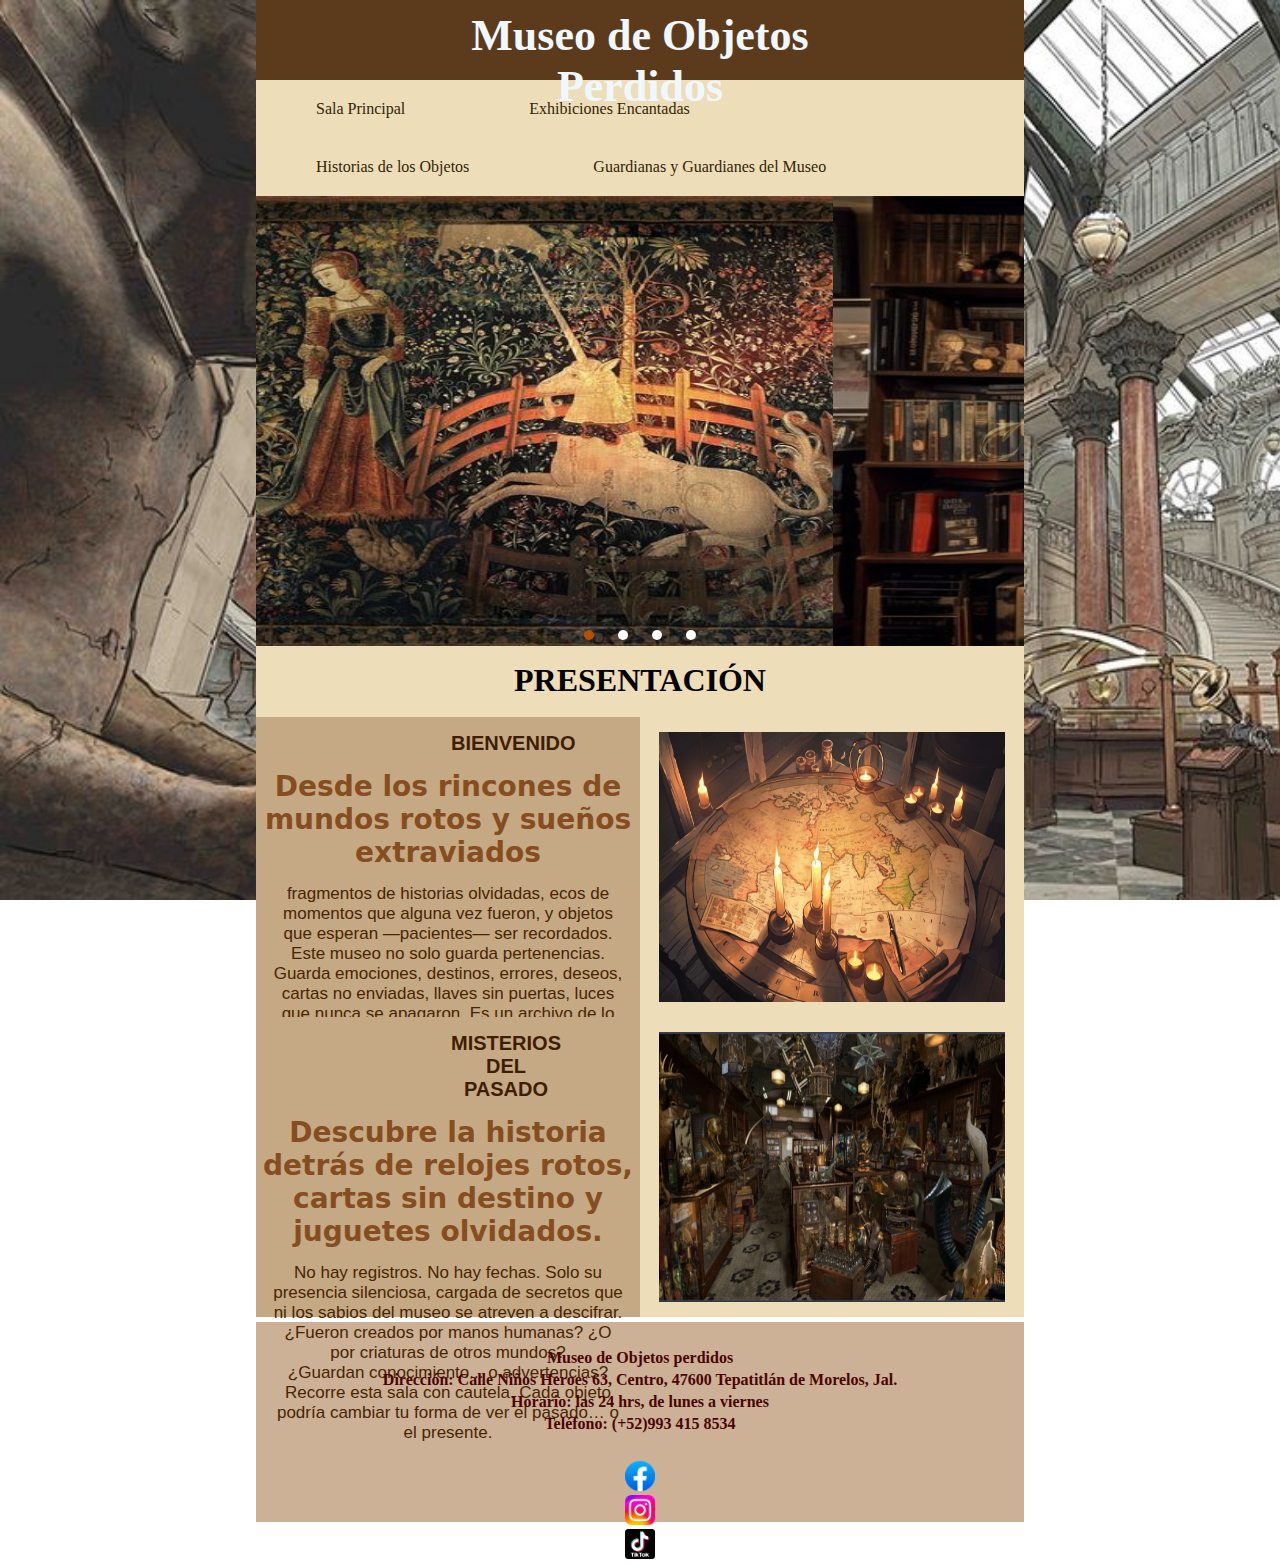
<file: index.html>
<!DOCTYPE html>
<html lang="es">
<head>
    <meta charset="UTF-8" />
    <title>Museo de Objetos perdidos</title>
    <link rel="shortcut icon" href="imagenes/icon1 sap.jpg">
    <link rel="stylesheet" type="text/css" href="estilos/estilos.css">
</head>
<body>
    <section id="contenedor">
        <header>
            <h1 id="titulo">Museo de Objetos Perdidos</h1>
        </header>

 <!-- seccion menu -->

         <section id="menuss">
            <nav class="menu">
<ul>
    <li><a href="">Sala Principal</a></li>
    <li><a href="Paginas/exhibiciones encantadas.html">Exhibiciones Encantadas</a></li>
    <li><a href="Paginas/Historias de los objetos.html">Historias de los Objetos</a></li>
    <li><a href="Paginas/Guardianes y guardianas.html">Guardianas y Guardianes del Museo</a></li>
</ul>
            </nav>

         </section>

<!--Carrusel-->
 <div id="slider">
  <input type="radio" name="slider" id="slide1" checked>
  <input type="radio" name="slider" id="slide2">  
  <input type="radio" name="slider" id="slide3">  
  <input type="radio" name="slider" id="slide4">   
<div id="slides">
    <div id="overflow">
        <div class="inner">
            <div class="slide slide_1">
                <a href="https://inteatro.ar/obras/objetos-perdidos/" target="_blank"><img src="imagenes/fantasy carr.jpg" width="1150px" height="450px"></a>
            </div>

           <div class="slide slide_2">
              <div class="slide-content">
                <a href="https://www.reddit.com/r/suggestmeabook/comments/1jhbc2b/books_about_lost_or_found_objects/?tl=es-419" target="_blank"><img src="imagenes/carr biblio.jpg" width="1150px" height="450px"></a>
              </div>
            </div>

            <div class="slide slide_3">
              <div class="slide-content">
                <a href="https://www.wonderdraft.net/" target="_blank"><img src="imagenes/caerr4.jpg" width="1150px" height="450px"></a>
              </div>
            </div> 

            <div class="slide slide_4">
              <div class="slide-content">
                <a href="https://inkarnate.com/" target="_blank"><img src="imagenes/carr2.jpg" width="1150px" height="450px"></a>
              </div>
            </div> 

        </div>
    </div>
  </div>


<div id="controls">
 <label for="slide1"></label>
 <label for="slide2"></label>
 <label for="slide3"></label>
 <label for="slide4"></label>
</div>

<div id="bullets">
 <label for="slide1"></label>
 <label for="slide2"></label>
 <label for="slide3"></label>
 <label for="slide4"></label>
</div>
</div>
<br>
<h1 style="text-align: center;" >PRESENTACIÓN</h1>
<br>

<!-- Seccion de Sala principal -->

<section id="Salaprincipal">

<article id="Presentacion">
    <h1 id="titulosdelindex">BIENVENIDO</h1>
    <h2>Desde los rincones de mundos rotos y sueños extraviados</h2>
    <p> fragmentos de historias olvidadas, 
      ecos de momentos que alguna vez fueron, y objetos que esperan —pacientes— ser recordados.
      Este museo no solo guarda pertenencias. Guarda emociones, destinos, errores, deseos, cartas no enviadas, 
      llaves sin puertas, luces que nunca se apagaron. 
      Es un archivo de lo intangible, una memoria compartida entre dimensiones.
      Aquí no hay relojes que marquen el tiempo correcto, ni mapas que señalen rutas reales. 
      Lo que habita este lugar no es visible para todos</p>
</article>

    
    <article id="foto">
        <img src="imagenes/mapa in 1.jpg" width="573px" height="300px">
    </article>			
</section>

   <!-- Seccion de Misterios del pasado -->
 
<section id="Salaprincipal">

<article id="Presentacion">
    <h1 id="titulosdelindex">MISTERIOS DEL PASADO</h1>
    <h2>Descubre la historia detrás de relojes rotos, cartas sin destino y juguetes olvidados.</h2>
    <p>No hay registros. No hay fechas. Solo su presencia silenciosa, cargada de secretos que ni los sabios del museo se atreven a descifrar.<br>

¿Fueron creados por manos humanas? ¿O por criaturas de otros mundos?<br>
¿Guardan conocimiento... o advertencias?
<br>
Recorre esta sala con cautela. Cada objeto podría cambiar tu forma de ver el pasado… o el presente.</p>
</article>

    <article id="foto">
        <img src="imagenes/objetos mist.jpg" width="573px" height="300px"> 
    </article>
</section>

<footer>
    
        <h5 id="parrafo"> 
            Museo de Objetos perdidos
            <br>Dirección: Calle Niños Heroes 63, Centro, 47600 Tepatitlán de Morelos, Jal.
            <br>Horario: las 24 hrs, de lunes a viernes
            <br>Teléfono: (+52)993 415 8534
        </h5>

         <article id="redes">
		      <a href="https://www.facebook.com/share/1C6ScyDPeB/" target="_blank"><img src="imagenes/2021_Facebook_icon.svg.png" width="30" height="30" alt=""/></a>
			    <a href="https://www.instagram.com/su_ajlt?igsh=ODhreXk1NWRteWE3" target="_blank"><img src="imagenes/Instagram_logo_2022.svg.webp" width="30" height="30" alt=""/></a>
			    <img src="imagenes/TikTok-logo.jpg" width="30" height="30" alt=""/>
         </article>
</footer>

    </article>
    </section>
</body>
</html>
</file>
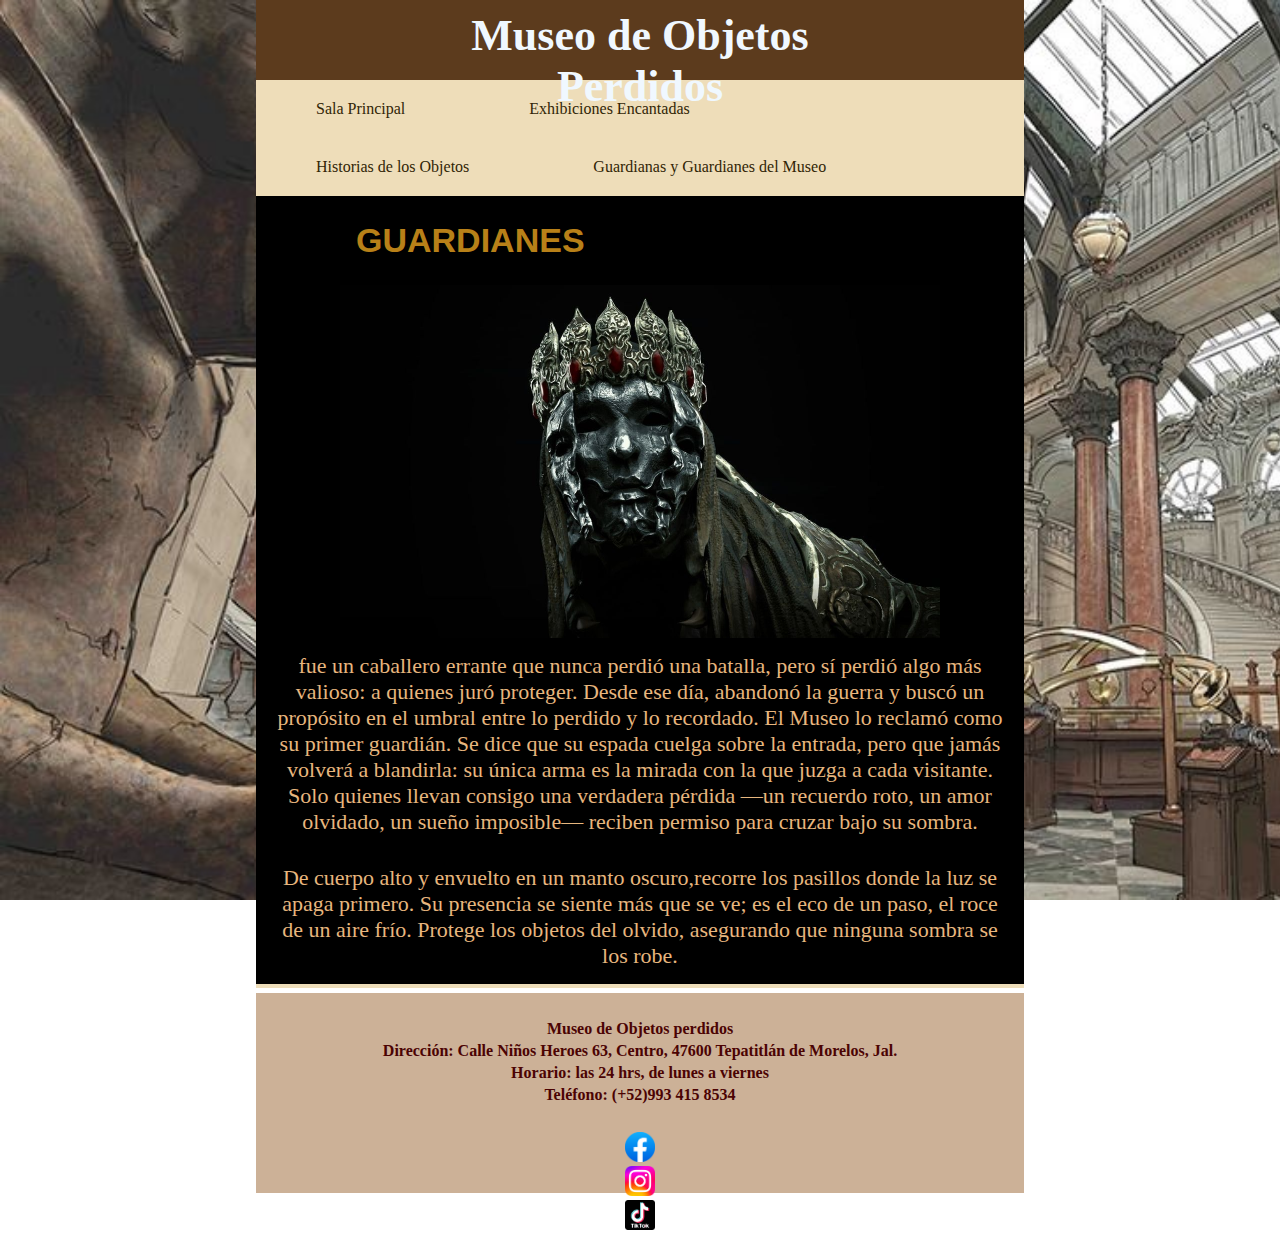
<file: Paginas/contenidoExhibicion.html>
<!DOCTYPE html>
<html lang="es">
<head>
    <meta charset="UTF-8" />
    <title>Museo de Objetos perdidos</title>
    <link rel="shortcut icon" href="imagenes/icon1 sap.jpg">
    <link rel="stylesheet" type="text/css" href="../estilos/estilos.css">
</head>
<body>
    <section id="contenedor">
        <header>
            <h1 id="titulo">Museo de Objetos Perdidos</h1>
        </header>

 <!-- seccion menu -->

         <section id="menuss">
            <nav class="menu">
<ul>
    <li><a href="../index.html">Sala Principal</a></li>
    <li><a href="">Exhibiciones Encantadas</a></li>
    <li><a href="">Historias de los Objetos</a></li>
    <li><a href="../Paginas/Guardianes y guardianas.html">Guardianas y Guardianes del Museo</a></li>
</ul>
            </nav>

         </section>



<section id="Guardianes">

<article id="contenido">
<h2 id="titulosdesubpaginas">GUARDIANES</h2>

<img src="../imagenes/Guardian Salva.jpg">

<P>fue un caballero errante que nunca perdió una batalla, pero sí perdió algo más valioso: a quienes juró proteger. Desde ese día, abandonó la guerra y buscó un propósito en el umbral entre lo perdido y lo recordado.
El Museo lo reclamó como su primer guardián. Se dice que su espada cuelga sobre la entrada, pero que jamás volverá a blandirla: 
su única arma es la mirada con la que juzga a cada visitante. 
Solo quienes llevan consigo una verdadera pérdida —un recuerdo roto, un amor olvidado, un sueño imposible— reciben permiso para cruzar bajo su sombra.</P>

<p>De cuerpo alto y envuelto en un manto oscuro,recorre los pasillos donde la luz se apaga primero. 
    Su presencia se siente más que se ve; es el eco de un paso, el roce de un aire frío. 
    Protege los objetos del olvido, asegurando que ninguna sombra se los robe.</p>


</article>
</section>




<footer>
    
        <h5 id="parrafo"> 
            Museo de Objetos perdidos
            <br>Dirección: Calle Niños Heroes 63, Centro, 47600 Tepatitlán de Morelos, Jal.
            <br>Horario: las 24 hrs, de lunes a viernes
            <br>Teléfono: (+52)993 415 8534
        </h5>

         <article id="redes">
		      <a href="https://www.facebook.com/share/1C6ScyDPeB/" target="_blank"><img src="../imagenes/2021_Facebook_icon.svg.png" width="30" height="30" alt=""/></a>
			    <a href="https://www.instagram.com/su_ajlt?igsh=ODhreXk1NWRteWE3" target="_blank"><img src="../imagenes/Instagram_logo_2022.svg.webp" width="30" height="30" alt=""/></a>
			    <img src="../imagenes/TikTok-logo.jpg" width="30" height="30" alt=""/>
         </article>
</footer>

    </article>
    </section>
</body>
</html>
</file>
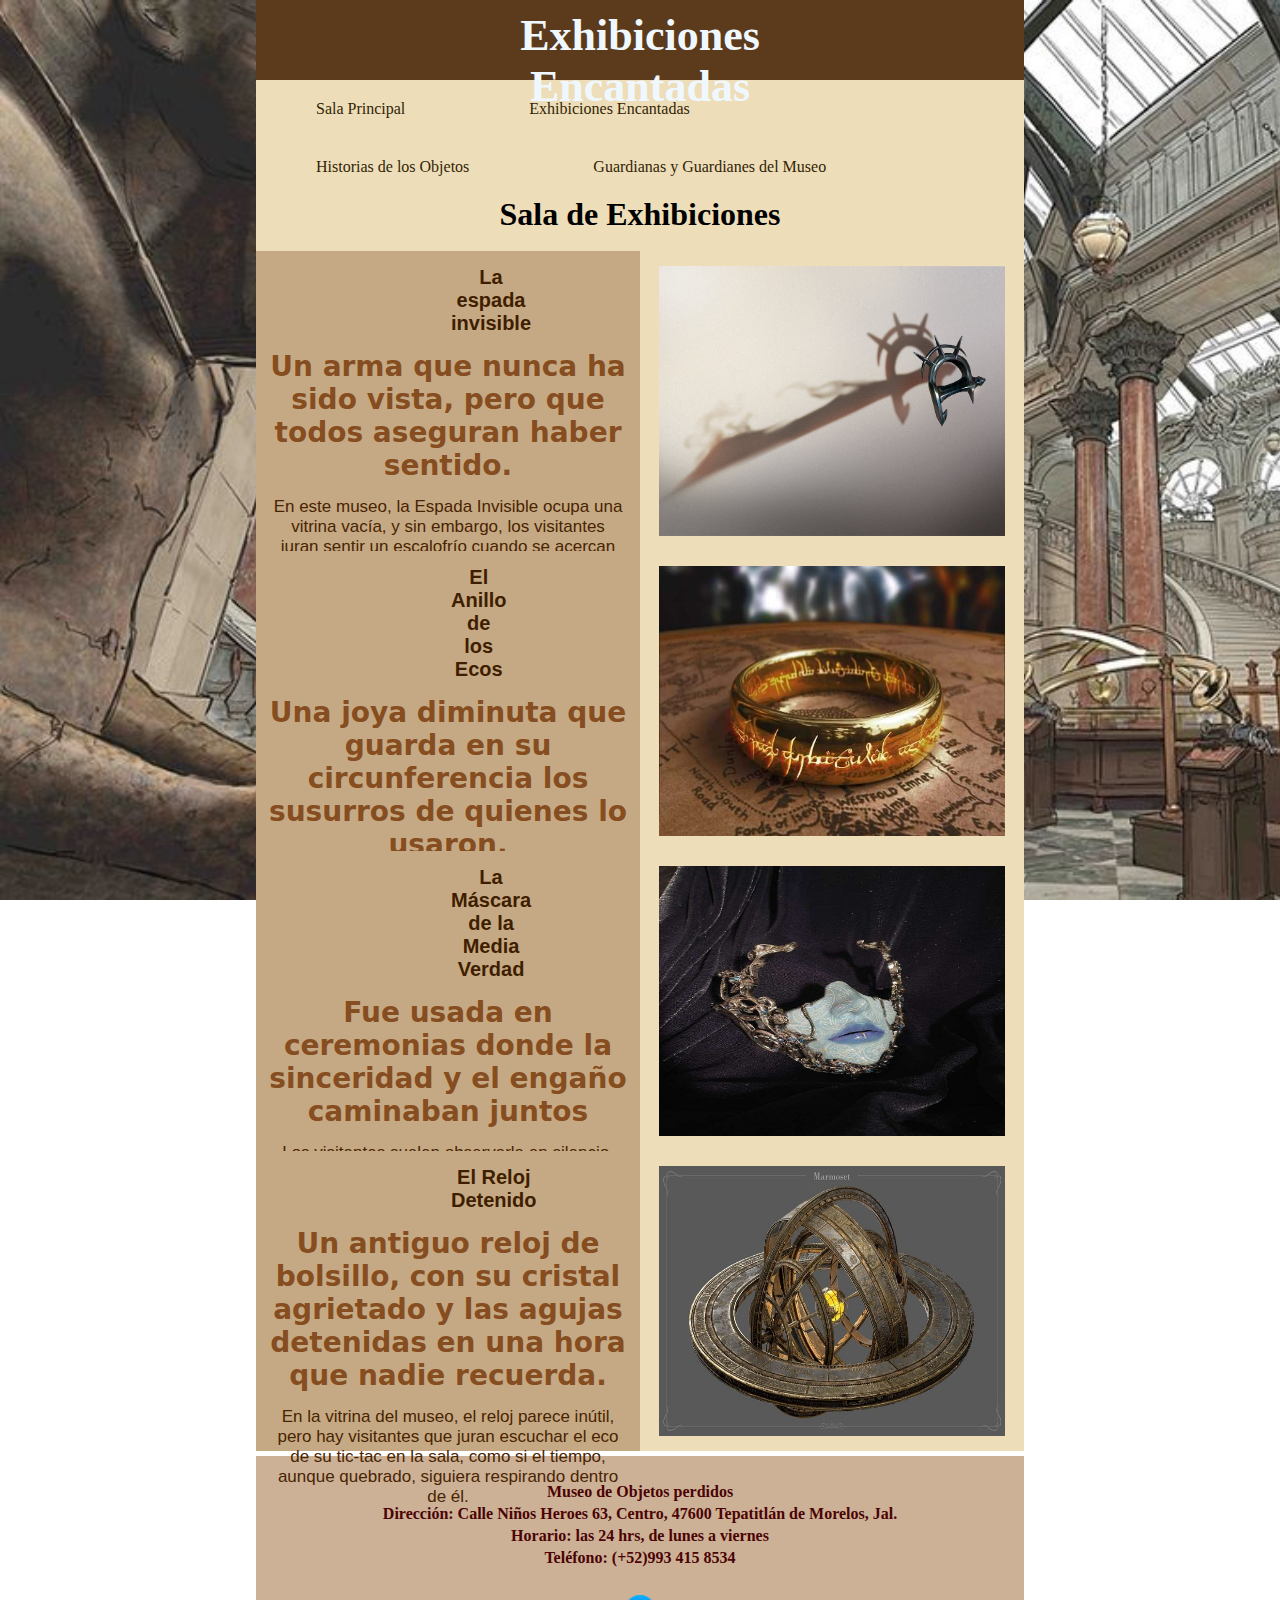
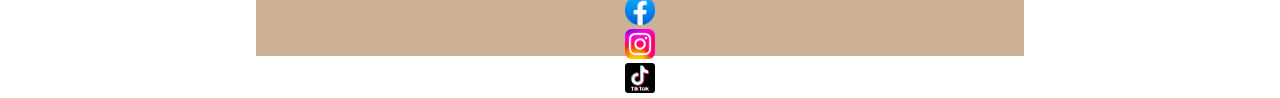
<file: Paginas/exhibiciones encantadas.html>
<!DOCTYPE html>
<html lang="es">
<head>
    <meta charset="UTF-8" />
    <title>Museo de Objetos perdidos</title>
    <link rel="shortcut icon" href="imagenes/icon1 sap.jpg">
    <link rel="stylesheet" type="text/css" href="../estilos/estilos.css">
</head>
<body>
    <section id="contenedor">
        <header>
            <h1 id="titulo">Exhibiciones Encantadas</h1>
        </header>

 <!-- seccion menu -->

         <section id="menuss">
            <nav class="menu">
<ul>
    <li><a href="../index.html">Sala Principal</a></li>
    <li><a href="">Exhibiciones Encantadas</a></li>
    <li><a href="../Paginas/Historias de los objetos.html">Historias de los Objetos</a></li>
    <li><a href="../Paginas/Guardianes y guardianas.html">Guardianas y Guardianes del Museo</a></li>
</ul>
            </nav>

         </section>

<br>
<h1 style="text-align: center;" >Sala de Exhibiciones</h1>
<br>

<!-- Objeto 1 -->

<section id="Salaprincipal">

<article id="Presentacion">
    <h1 id="titulosdelindex">La espada invisible</h1>
    <h2>Un arma que nunca ha sido vista, pero que todos aseguran haber sentido.</h2>
    <p> En este museo, la Espada Invisible ocupa una vitrina vacía, y sin embargo, 
        los visitantes juran sentir un escalofrío cuando se acercan demasiado.</p>
</article>

    <article id="foto">
        <img src="../imagenes/carr2.jpg" width="573px" height="300px">
    </article>			
</section>

   <!-- Objeto 2 -->
 
<section id="Salaprincipal">

<article id="Presentacion">
    <h1 id="titulosdelindex">El Anillo de los Ecos</h1>
    <h2>Una joya diminuta que guarda en su circunferencia los susurros de quienes lo usaron.</h2>
    <p>el anillo parece insignificante, pero quienes se acercan demasiado 
        sienten que algo los observa desde su interior, como si una historia entera 
        esperara ser contada a través de él.</p>
</article>

    <article id="foto">
        <img src="../imagenes/carr 1.jpg" width="573px" height="300px"> 
    </article>
</section>

<!-- Objeto 3-->

<section id="Salaprincipal">

<article id="Presentacion">
    <h1 id="titulosdelindex">La Máscara de la Media Verdad</h1>
    <h2>Fue usada en ceremonias donde la sinceridad y el engaño caminaban juntos</h2>
    <p>Los visitantes suelen observarla en silencio, 
        pues la porcelana parece frágil pero transmite una inquietante fuerza.
        A veces, bajo cierta luz, se cree ver cómo la sonrisa dibujada en la máscara 
        no coincide con la del espectador, como si ambos rostros lucharan por dominarse.</p>
</article>

    
    <article id="foto">
        <img src="../imagenes/mascara.jpg" width="573px" height="300px">
    </article>			
</section>

   <!-- Objeto 4 -->
 
<section id="Salaprincipal">

<article id="Presentacion">
    <h1 id="titulosdelindex">El Reloj Detenido</h1>
    <h2>Un antiguo reloj de bolsillo, con su cristal agrietado y las agujas detenidas en una hora que nadie recuerda.</h2>
    <p>En la vitrina del museo, el reloj parece inútil, 
        pero hay visitantes que juran escuchar el eco de su tic-tac en la sala, 
        como si el tiempo, aunque quebrado, siguiera respirando dentro de él.</p>
</article>

    <article id="foto">
        <img src="../imagenes/relojj.jpg" width="573px" height="300px"> 
    </article>
</section>



<footer>
    
        <h5 id="parrafo"> 
            Museo de Objetos perdidos
            <br>Dirección: Calle Niños Heroes 63, Centro, 47600 Tepatitlán de Morelos, Jal.
            <br>Horario: las 24 hrs, de lunes a viernes
            <br>Teléfono: (+52)993 415 8534
        </h5>

         <article id="redes">
		      <a href="https://www.facebook.com/share/1C6ScyDPeB/" target="_blank"><img src="../imagenes/2021_Facebook_icon.svg.png" width="30" height="30" alt=""/></a>
			    <a href="https://www.instagram.com/su_ajlt?igsh=ODhreXk1NWRteWE3" target="_blank"><img src="../imagenes/Instagram_logo_2022.svg.webp" width="30" height="30" alt=""/></a>
			    <img src="../imagenes/TikTok-logo.jpg" width="30" height="30" alt=""/>
         </article>
</footer>

    </article>
    </section>
</body>
</html>
</file>
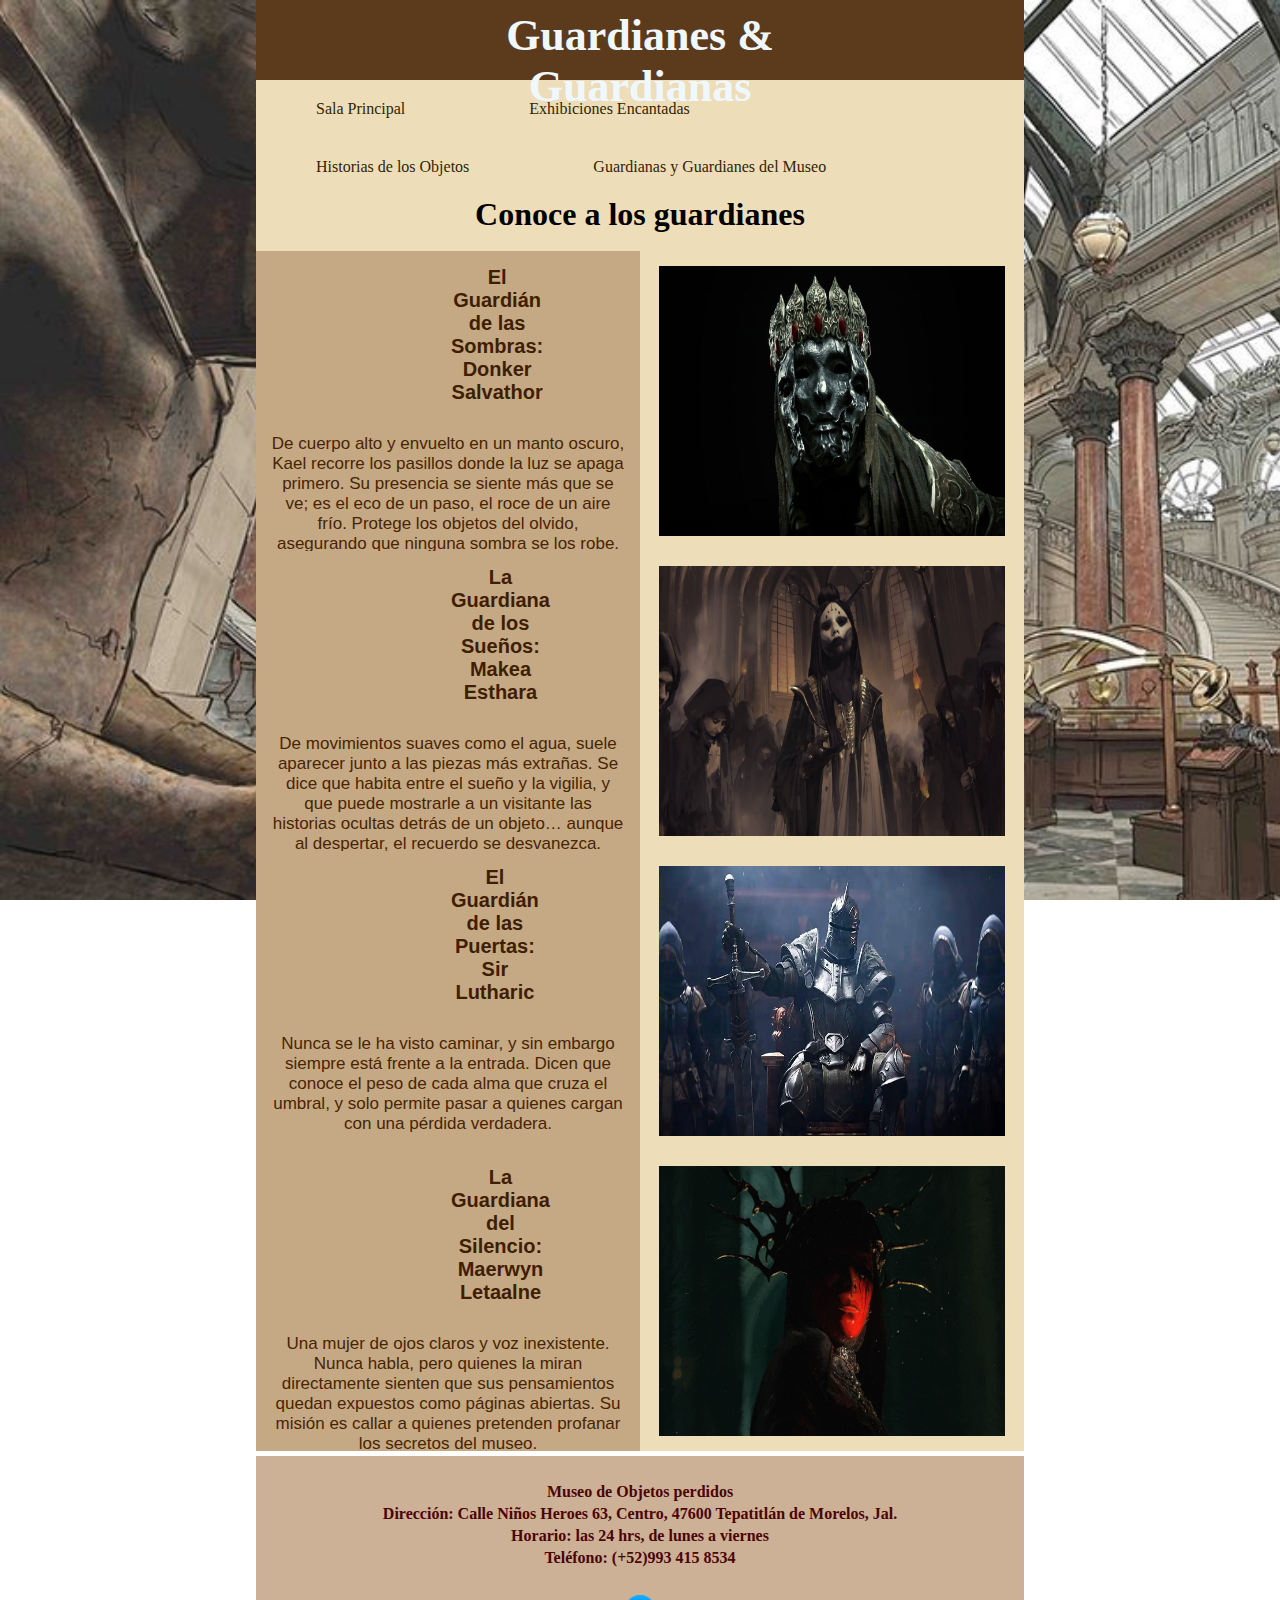
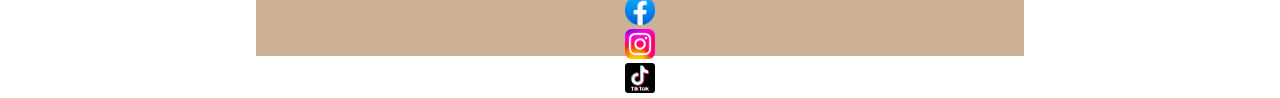
<file: Paginas/Guardianes y guardianas.html>
<!DOCTYPE html>
<html lang="es">
<head>
    <meta charset="UTF-8" />
    <title>Museo de Objetos perdidos</title>
    <link rel="shortcut icon" href="imagenes/icon1 sap.jpg">
    <link rel="stylesheet" type="text/css" href="../estilos/estilos.css">
</head>
<body>
    <section id="contenedor">
        <header>
            <h1 id="titulo">Guardianes & Guardianas</h1>
        </header>

 <!-- seccion menu -->

         <section id="menuss">
            <nav class="menu">
<ul>
    <li><a href="../index.html">Sala Principal</a></li>
    <li><a href="../Paginas/exhibiciones encantadas.html">Exhibiciones Encantadas</a></li>
    <li><a href="../Paginas/Historias de los objetos.html">Historias de los Objetos</a></li>
    <li><a href="">Guardianas y Guardianes del Museo</a></li>
</ul>
            </nav>

         </section>

<br>
<h1 style="text-align: center;" >Conoce a los guardianes</h1>
<br>

<!-- Guardian Salvador -->

<section id="Salaprincipal">

<article id="Presentacion">
    <a href="contenidoExhibicion.html"><h1 id="titulosdelindex">El Guardián de las Sombras: Donker Salvathor</h1></a>
    <p>De cuerpo alto y envuelto en un manto oscuro, Kael recorre los pasillos donde la luz se apaga primero. 
        Su presencia se siente más que se ve; es el eco de un paso, el roce de un aire frío. Protege los objetos del olvido,
        asegurando que ninguna sombra se los robe.</p>
        
</article>

    
    <article id="foto">
        <img src="../imagenes/Guardian Salva.jpg" width="573px" height="300px">
    </article>			
</section>

   <!-- Guardiana Esther -->
 
<section id="Salaprincipal">

<article id="Presentacion">
    <h1 id="titulosdelindex">La Guardiana de los Sueños: Makea Esthara</h1>
    <p>De movimientos suaves como el agua, suele aparecer junto a las piezas más extrañas. 
        Se dice que habita entre el sueño y la vigilia, y que puede mostrarle a un visitante las historias ocultas detrás de un objeto… 
        aunque al despertar, el recuerdo se desvanezca.</p>
</article>

    <article id="foto">
        <img src="../imagenes/ESTHER GUARD.jpg" width="573px" height="300px"> 
    </article>
</section>

<!-- Guardian Lui-->

<section id="Salaprincipal">

<article id="Presentacion">
    <h1 id="titulosdelindex">El Guardián de las Puertas: Sir Lutharic </h1>
    <p>Nunca se le ha visto caminar, y sin embargo siempre está frente a la entrada. 
        Dicen que conoce el peso de cada alma que cruza el umbral, 
        y solo permite pasar a quienes cargan con una pérdida verdadera. </p>
</article>

    
    <article id="foto">
        <img src="../imagenes/luis guard.jpg" width="573px" height="300px">
    </article>			
</section>

   <!-- Guardiana Marissa -->
 
<section id="Salaprincipal">

<article id="Presentacion">
    <h1 id="titulosdelindex">La Guardiana del Silencio: Maerwyn Letaalne</h1>
    <p>Una mujer de ojos claros y voz inexistente. Nunca habla, pero quienes la miran directamente sienten que 
        sus pensamientos quedan expuestos como páginas abiertas. 
        Su misión es callar a quienes pretenden profanar los secretos del museo.</p>
</article>

    <article id="foto">
        <img src="../imagenes/guard marissa.jpg" width="573px" height="300px"> 
    </article>
</section>



<footer>
    
        <h5 id="parrafo"> 
            Museo de Objetos perdidos
            <br>Dirección: Calle Niños Heroes 63, Centro, 47600 Tepatitlán de Morelos, Jal.
            <br>Horario: las 24 hrs, de lunes a viernes
            <br>Teléfono: (+52)993 415 8534
        </h5>

         <article id="redes">
		      <a href="https://www.facebook.com/share/1C6ScyDPeB/" target="_blank"><img src="../imagenes/2021_Facebook_icon.svg.png" width="30" height="30" alt=""/></a>
			    <a href="https://www.instagram.com/su_ajlt?igsh=ODhreXk1NWRteWE3" target="_blank"><img src="../imagenes/Instagram_logo_2022.svg.webp" width="30" height="30" alt=""/></a>
			    <img src="../imagenes/TikTok-logo.jpg" width="30" height="30" alt=""/>
         </article>
</footer>

    </article>
    </section>
</body>
</html>
</file>
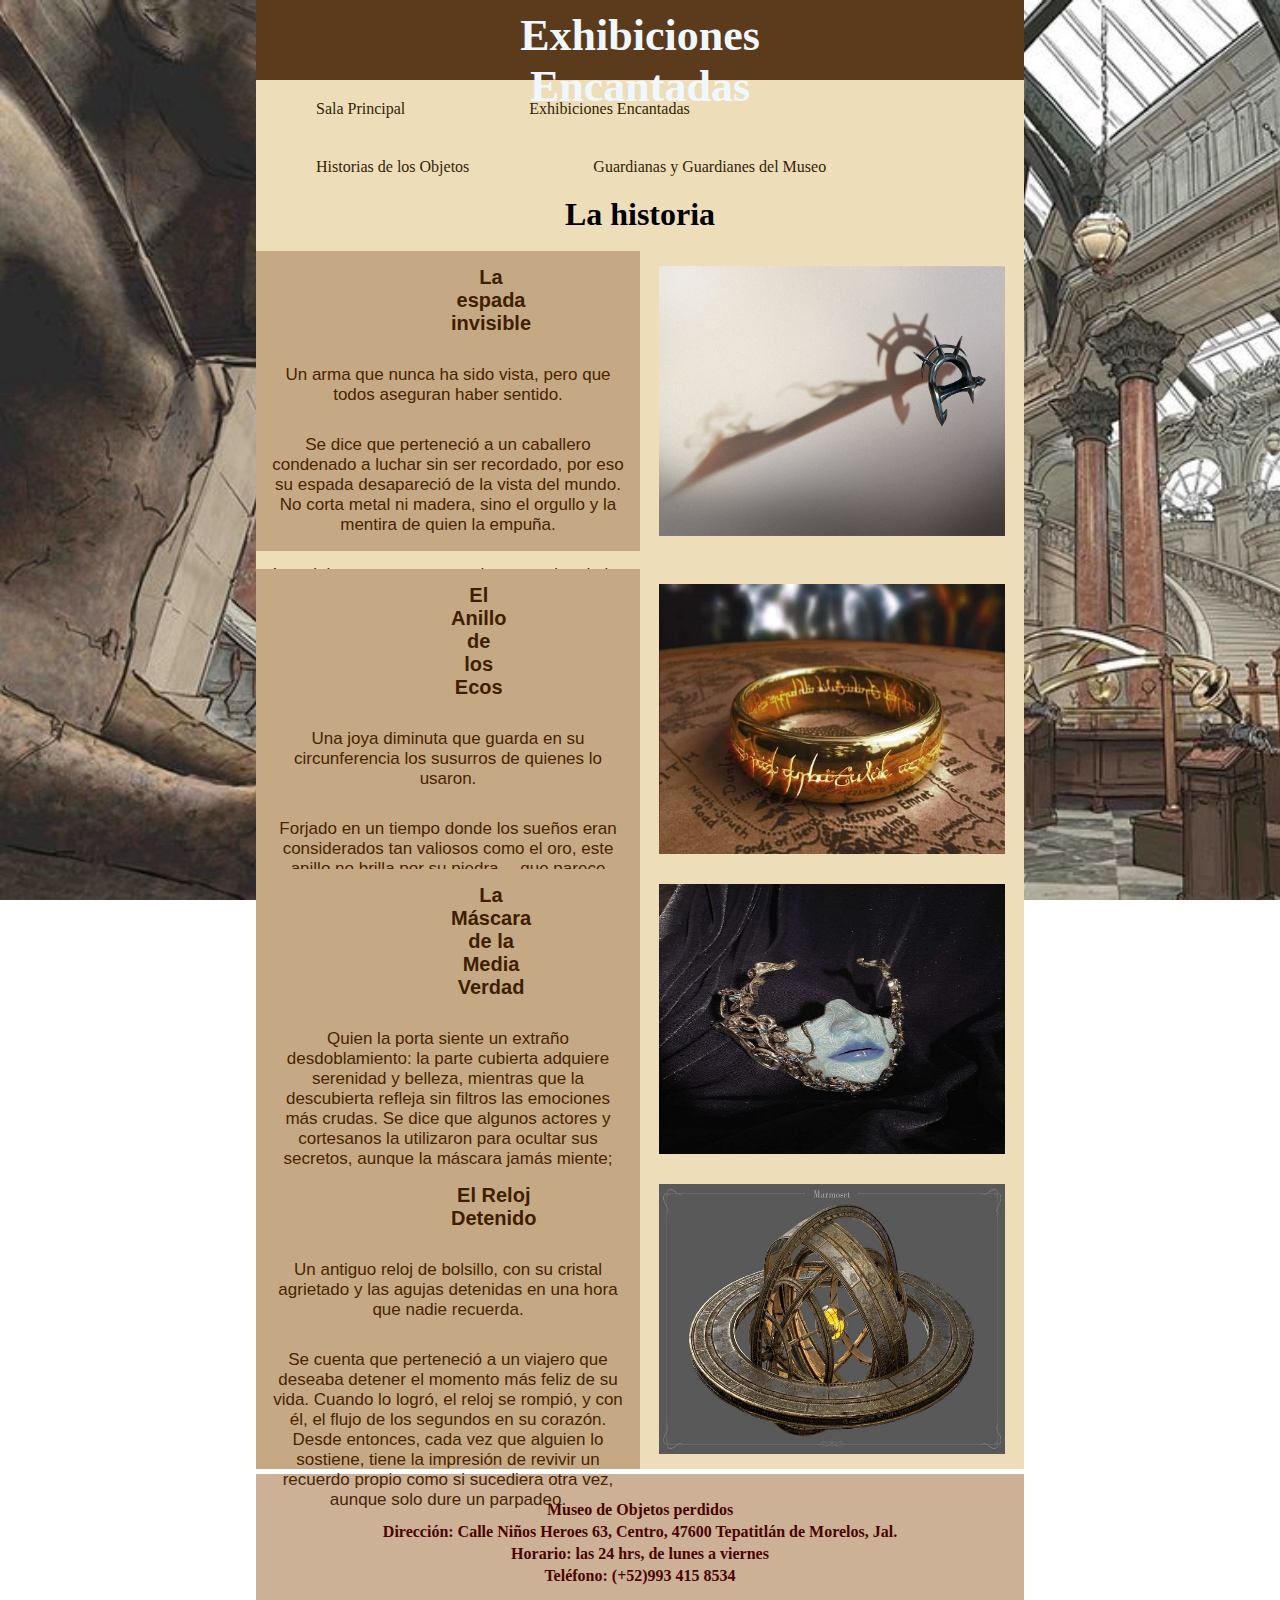
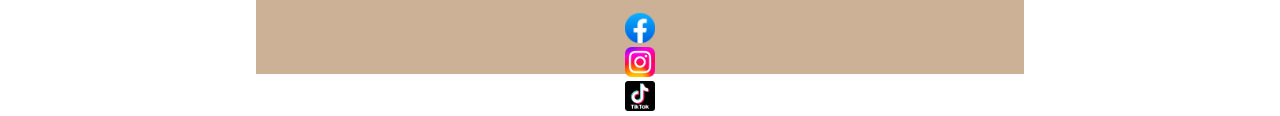
<file: Paginas/Historias de los objetos.html>
<!DOCTYPE html>
<html lang="es">
<head>
    <meta charset="UTF-8" />
    <title>Museo de Objetos perdidos</title>
    <link rel="shortcut icon" href="imagenes/icon1 sap.jpg">
    <link rel="stylesheet" type="text/css" href="../estilos/estilos.css">
</head>
<body>
    <section id="contenedor">
        <header>
            <h1 id="titulo">Exhibiciones Encantadas</h1>
        </header>

 <!-- seccion menu -->

         <section id="menuss">
            <nav class="menu">
<ul>
    <li><a href="../index.html">Sala Principal</a></li>
    <li><a href="../Paginas/exhibiciones encantadas.html">Exhibiciones Encantadas</a></li>
    <li><a href="">Historias de los Objetos</a></li>
    <li><a href="../Paginas/Guardianes y guardianas.html">Guardianas y Guardianes del Museo</a></li>
</ul>
            </nav>

         </section>

<br>
<h1 style="text-align: center;" >La historia</h1>
<br>

<!-- Objeto 1 -->

<section id="Salaprincipal">

<article id="Presentacion">
    <h2 id="titulosdelindex">La espada invisible</h2>
    <p>Un arma que nunca ha sido vista, pero que todos aseguran haber sentido.</p>
    <p>Se dice que perteneció a un caballero condenado a luchar sin ser recordado,
         por eso su espada desapareció de la vista del mundo. 
        No corta metal ni madera, sino el orgullo y la mentira de quien la empuña. </p>
 <p>Los viajeros cuentan que, al sostenerla, el aire se vuelve más denso y 
            un leve zumbido recorre los dedos, como si la nada misma tuviera filo. 
            Nadie ha podido fotografiarla ni dibujarla; solo queda la huella de su presencia en relatos que se contradicen entre sí.</p>
</article>

    <article id="foto">
        <img src="../imagenes/carr2.jpg" width="573px" height="300px">
    </article>			
</section>
<br>
   <!-- Objeto 2 -->
 
<section id="Salaprincipal">

<article id="Presentacion">
    <h1 id="titulosdelindex">El Anillo de los Ecos</h1>
    <p>Una joya diminuta que guarda en su circunferencia los susurros de quienes lo usaron.</p>
    <p>Forjado en un tiempo donde los sueños eran considerados tan valiosos como el oro,
     este anillo no brilla por su piedra —que parece opaca y común
     sino por la extraña capacidad de murmurar palabras olvidadas.

Dicen que quien se lo coloca escucha voces tenues, recuerdos que no son propios: confesiones nunca dichas, 
promesas rotas y canciones que nadie compuso. 
Algunos visitantes aseguran haber oído su propio nombre dentro de él, aunque nunca antes lo habían tocado</p>
</article>

    <article id="foto">
        <img src="../imagenes/carr 1.jpg" width="573px" height="300px"> 
    </article>
</section>

<!-- Objeto 3-->

<section id="Salaprincipal">

<article id="Presentacion">
    <h1 id="titulosdelindex">La Máscara de la Media Verdad</h1>
    <p>Quien la porta siente un extraño desdoblamiento: la parte cubierta adquiere serenidad y belleza, 
        mientras que la descubierta refleja sin filtros las emociones más crudas.
        Se dice que algunos actores y cortesanos la utilizaron para ocultar sus secretos, aunque la máscara jamás miente; 
        simplemente revela dos versiones de la misma persona.</p>
</article>

    
    <article id="foto">
        <img src="../imagenes/mascara.jpg" width="573px" height="300px">
    </article>			
</section>

   <!-- Objeto 4 -->
 
<section id="Salaprincipal">

<article id="Presentacion">
    <h1 id="titulosdelindex">El Reloj Detenido</h1>
    <p>Un antiguo reloj de bolsillo, con su cristal agrietado y las agujas detenidas en una hora que nadie recuerda.</p>
    <p>Se cuenta que perteneció a un viajero que deseaba detener el momento más feliz de su vida. 
        Cuando lo logró, el reloj se rompió, y con él, el flujo de los segundos en su corazón. 
        Desde entonces, cada vez que alguien lo sostiene, tiene la impresión de revivir un recuerdo propio 
        como si sucediera otra vez, aunque solo dure un parpadeo.</p>
</article>

    <article id="foto">
        <img src="../imagenes/relojj.jpg" width="573px" height="300px"> 
    </article>
</section>



<footer>
    
        <h5 id="parrafo"> 
            Museo de Objetos perdidos
            <br>Dirección: Calle Niños Heroes 63, Centro, 47600 Tepatitlán de Morelos, Jal.
            <br>Horario: las 24 hrs, de lunes a viernes
            <br>Teléfono: (+52)993 415 8534
        </h5>

         <article id="redes">
		      <a href="https://www.facebook.com/share/1C6ScyDPeB/" target="_blank"><img src="../imagenes/2021_Facebook_icon.svg.png" width="30" height="30" alt=""/></a>
			    <a href="https://www.instagram.com/su_ajlt?igsh=ODhreXk1NWRteWE3" target="_blank"><img src="../imagenes/Instagram_logo_2022.svg.webp" width="30" height="30" alt=""/></a>
			    <img src="../imagenes/TikTok-logo.jpg" width="30" height="30" alt=""/>
         </article>
</footer>

    </article>
    </section>
</body>
</html>
</file>
<file: estilos/estilos.css>
@charset "utf-8";
@import url("menu.css");
@import url("carrusel.css");
@import url("Salaprincipal.css");
@import url("contenido.css");
*{
    margin: 0%; 
    padding: 0%;
}

body{
 
    background-image: url(../imagenes/fondo\ 1.jpg);
    background-repeat: no-repeat;
    background-attachment: fixed;
    background-size: cover;
}

header{
    width: auto;
    height: 80px;
    background-color: rgb(92, 59, 29);
}

#contenedor{
 width: 60%;
 height: auto;
 margin: auto;
 background-color: rgb(238, 221, 185);
}

#titulo{
    font-family: Cambria, Cochin, Georgia, Times, 'Times New Roman', serif;
    color: aliceblue;
    font-size: 44px;
    padding: 10px 150px;
    text-align: center;
}

/* footer  */

footer {
	width: auto;
	height: 200px;
	background-color:rgb(204, 177, 151); 
	border-top: 5px solid #ffffff;
	display: block;
}
 
footer #redes{
	
	padding: 1px 355px;
    text-align: center;
    letter-spacing: 10px;
	
}
</file>
